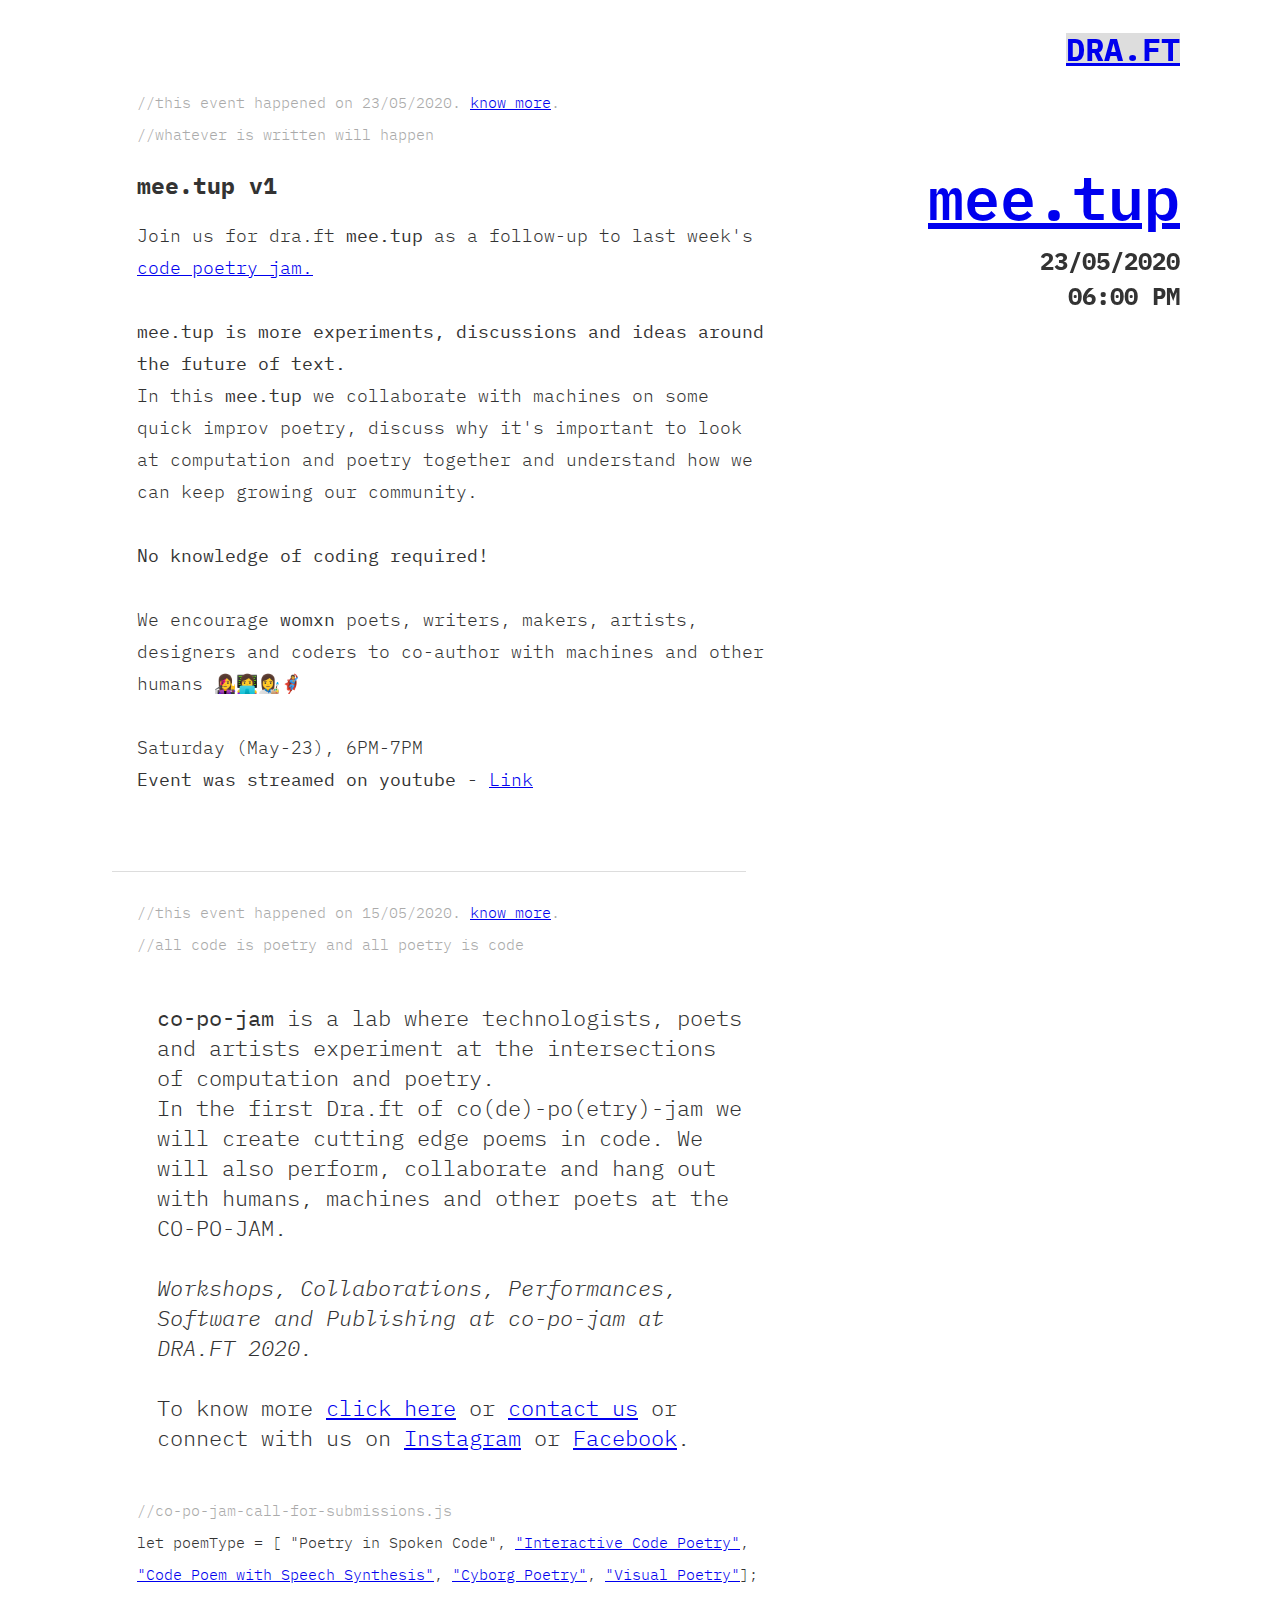
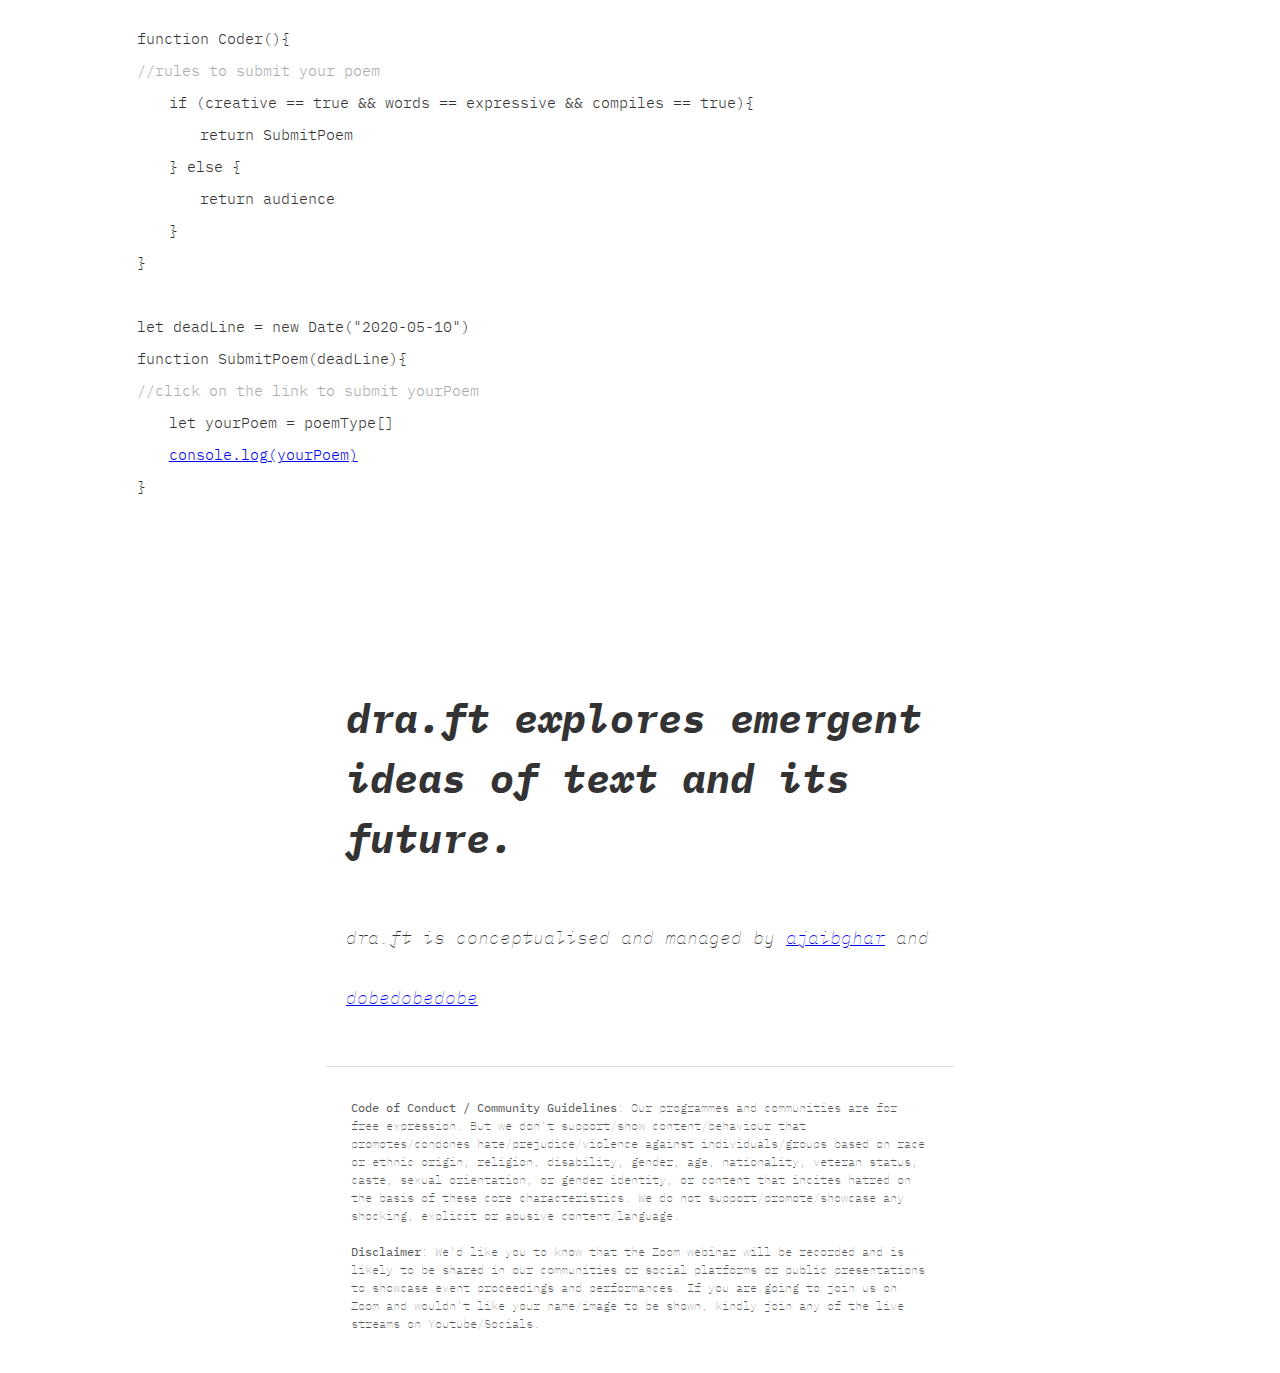
<file: index.html>
<!doctype html>

<html lang="en">
<head>
  <meta charset="utf-8">

  <title>DRA.FT</title>
  <meta name="description" content="DRA.FT FESTIVAL">
  <meta name="author" content="ajaibghar cultural services LLP">
  <link href="https://fonts.googleapis.com/css2?family=IBM+Plex+Mono:ital,wght@0,300;0,400;0,500;0,600;0,700;1,300;1,400;1,500;1,600;1,700&display=swap" rel="stylesheet">


  <link rel="stylesheet" href="style.css">

</head>

<body>
 
  <div class="header">
    <h1 class="draft"><a href="#whatDraft">DRA.FT</a></h1>
   <h1 class="cpjam"><a href="#meetup">mee.tup</a></h1>
    <h2 class="date">23/05/2020</h2>
<h2 class="time">06:00 PM</h2>

</div>
<article id="page1">
  <div class="codesnip">
    <div id="meetup">
    <span class="comment">//this event happened on 23/05/2020. <a href="/meetup1.html" target="_blank">know more</a>.</span><br>  
    <span class="comment">//whatever is written will happen</span>
    <h2 class="long">mee.tup v1</h2>
</p>
  

    <p>Join us for dra.ft <b>mee.tup</b> as a follow-up to last week's <a href="/copojam1.html" target="_blank">code poetry jam.</a><br>
      <br>
<b>mee.tup is more experiments, discussions and ideas around the future of text.</b><br>

In this <b>mee.tup</b> we collaborate with machines on some quick improv poetry, discuss why it's important to look at computation and poetry together and understand how we can keep growing our community. <br>
<br><b>No knowledge of coding required! </b><br>
<br>We encourage <b>womxn</b> poets, writers, makers, artists, designers and coders to co-author with machines and other humans 👩‍🎤👩‍💻👩‍🎨🦸‍♀️<br>
<br>Saturday (May-23), 6PM-7PM<br>
<b>Event was streamed on youtube - </b><a href="https://youtu.be/qeaeILsn5fk" target="_blank">Link</a><br>
</p>
<br>


</div>
  </div>
    <div class="end-line"></div>
    <!-- <div class="header"> -->
      <!-- <h1 class="draft"><a href="#whatDraft">DRA.FT</a></h1> -->
  <!-- <h1 class="cpjam"><a href="#whatcopo">CO-PO-JAM</a></h1>
  <h2 class="date">15/05/2020</h2>
  <h2 class="time">06:00 PM</h2>
  <h2 class="RSVP"><a href="/copojam1.html">Go to event page</a></h2> -->
<!-- </div> -->
<div></div>
  <div class="codesnip">
      <span class="comment">//this event happened on 15/05/2020. <a href="/copojam1.html" target="_blank">know more</a>.</span><br>
      <span class="comment">//all code is poetry and all poetry is code</span>
<!--     <span class="comment">//all forms of code poetry are welcome</span><br> -->
<div id="whatcopo">
  <p><b>co-po-jam</b> is a lab where technologists, poets and artists experiment at the intersections of computation and poetry.<br>
    In the first <span class="hvr">Dra.ft</span> of co(de)-po(etry)-jam we will create cutting edge poems in code. We will also perform, collaborate and hang out with humans, machines and other poets at the CO-PO-JAM. <br>
    <br>
    <i>Workshops, Collaborations, Performances, Software and Publishing at co-po-jam at <span class="hvr">DRA.FT</span> 2020.</i><br>
    <br>
    To know more <a href="https://github.com/ajaibghar-co/co-po-jam.github.io/wiki/All-About-COPOJAM" target="_blank">click here</a> or <a href="https://www.ajaibghar.com/contact-us">contact us</a> or connect with us on <a href="https://www.instagram.com/ajaibghar.co/">Instagram</a> or <a href="https://www.facebook.com/houseofoddities">Facebook</a>.
  </p>
</div>
<span class="comment">//co-po-jam-call-for-submissions.js</span><br>
    let poemType = [ "Poetry in Spoken Code", <a href="https://lovebits.bilebile.net/" target="_blank">"Interactive Code Poetry"</a>, <a href="https://www.youtube.com/watch?v=_ZpXLkFz5mQ" target="_blank">"Code Poem with Speech Synthesis"</a>, <a href="https://editor.p5js.org/ambikajo/full/4_0lxhiSA" target="_blank">"Cyborg Poetry"</a>, <a href="https://www.google.com/url?q=http://code-poetry.com/home&sa=D&ust=1588580688569000&usg=AFQjCNFIj7B2slNb8sPlh2Odpad6tmvjtg" target="_blank">"Visual Poetry"</a>];<br>
    <br>
    function Coder(){<br>
      <span class="comment">//rules to submit your poem</span>
      <div class="line2">if (creative == true && words == expressive && compiles == true){<br></div>
        <div class="line3">return SubmitPoem<br></div>
      <div class="line2">} else {<br></div>
        <div class="line3">return audience<br></div>
      <div class="line2">}<br></div>
    }<br>
<br>
    let deadLine = new Date("2020-05-10")<br>
    function SubmitPoem(deadLine){<br>
      <span class="comment">//click on the link to submit yourPoem</span>
      <div class="line2">let yourPoem = poemType[]</div>
      <div class="line2"><a href="https://docs.google.com/forms/d/e/1FAIpQLSfF4GHvm4Ub2o0Jz4tIt0DP3a96nqmaqmcvgxVmpkPhUI_2TA/viewform" target="_blank">console.log(yourPoem)</a><br></div>
    }<br>
</code>
</div>
</article>

<div id="whatDraft">
  <p>dra.ft explores emergent ideas of text and its future.</p>
  <p class="aboutDraft">Dra.ft is conceptualised and managed by <a href="https://www.ajaibghar.com">ajaibghar</a> and <a href="https://www.dobedobedo.be/">dobedobedobe</a></p>
</div>

<div class="coc-line">
  <p class="coc"><b>Code of Conduct / Community Guidelines</b>: Our programmes and communities are for free expression. But we don't support/show content/behaviour that promotes/condones hate/prejudice/violence against individuals/groups based on race or ethnic origin, religion, disability, gender, age, nationality, veteran status, caste, sexual orientation, or gender identity, or content that incites hatred on the basis of these core characteristics. We do not support/promote/showcase any shocking, explicit or abusive content/language.<br>
  <br><b>Disclaimer</b>: We'd like you to know that the Zoom webinar will be recorded and is likely to be shared in our communities or social platforms or public presentations to showcase event proceedings and performances. If you are going to join us on Zoom and wouldn't like your name/image to be shown, kindly join any of the live streams on Youtube/Socials.</p>
</div>
</body>
</html>
</file>
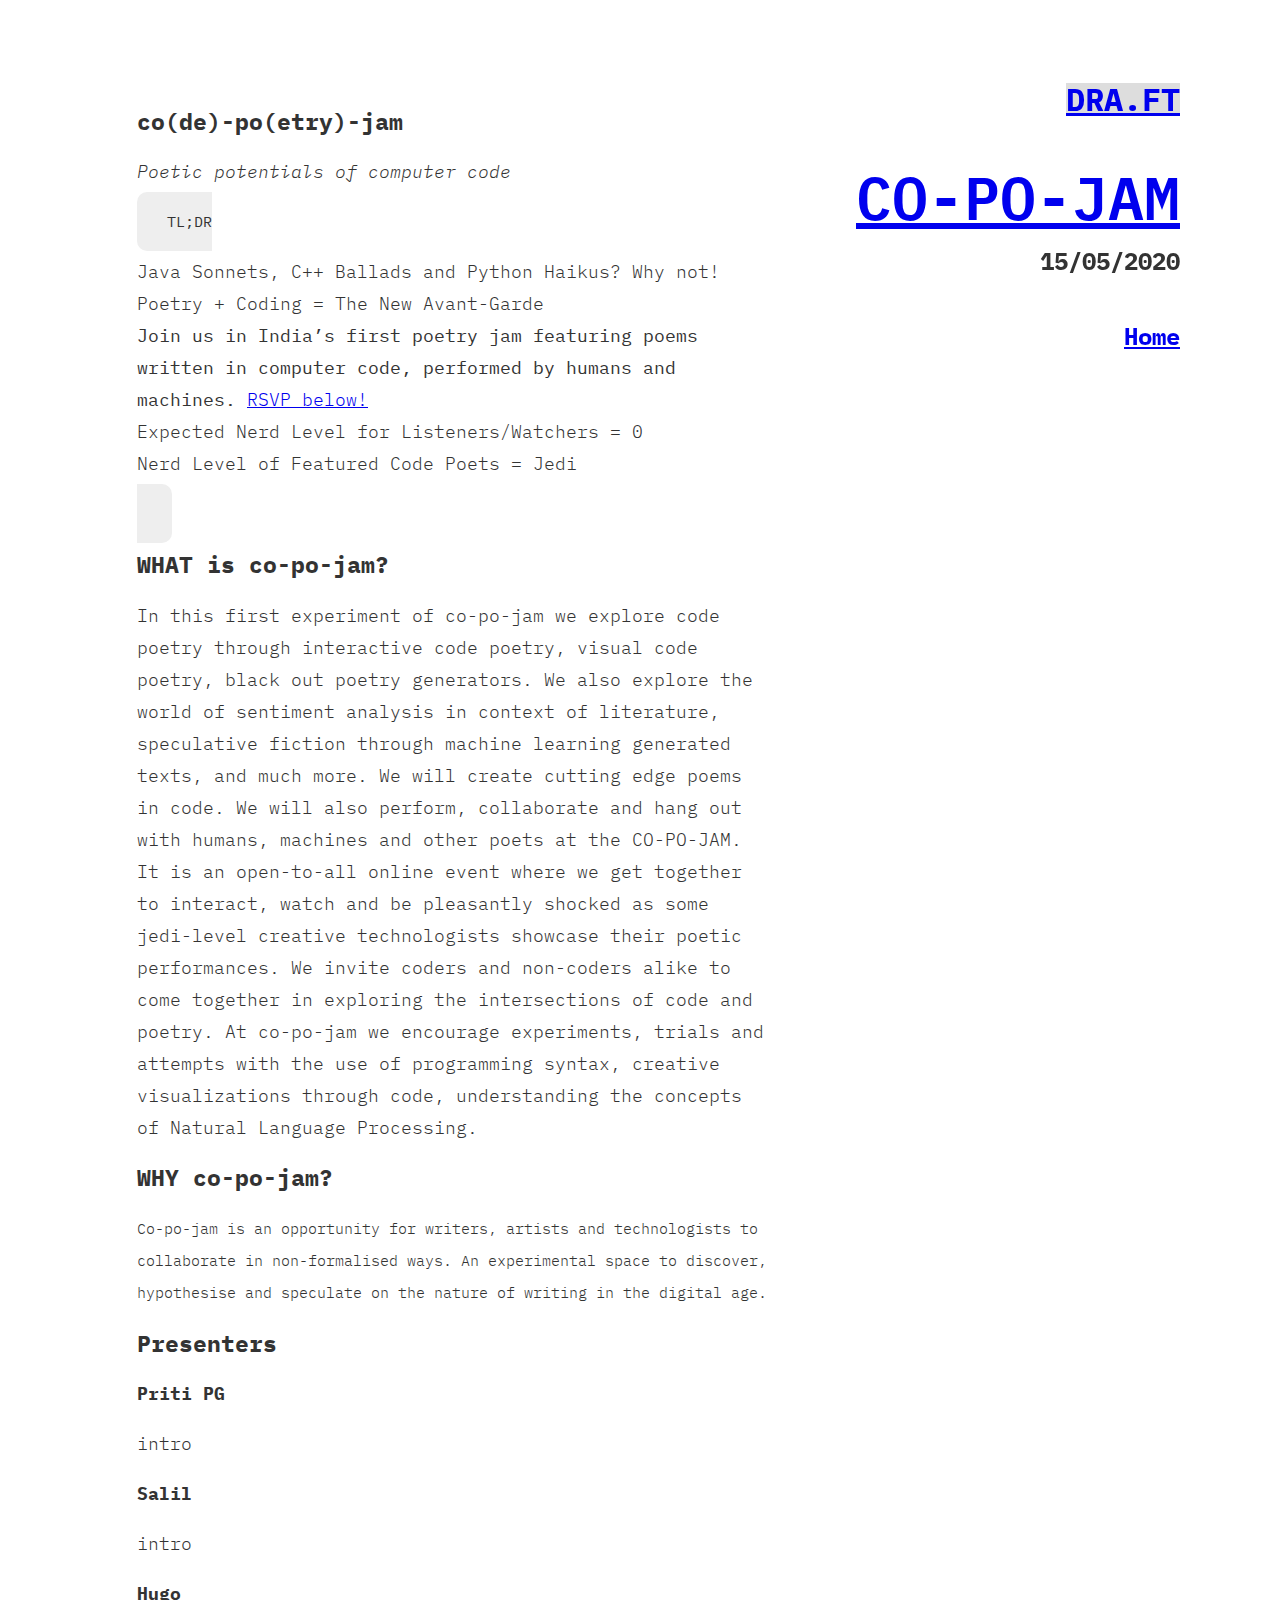
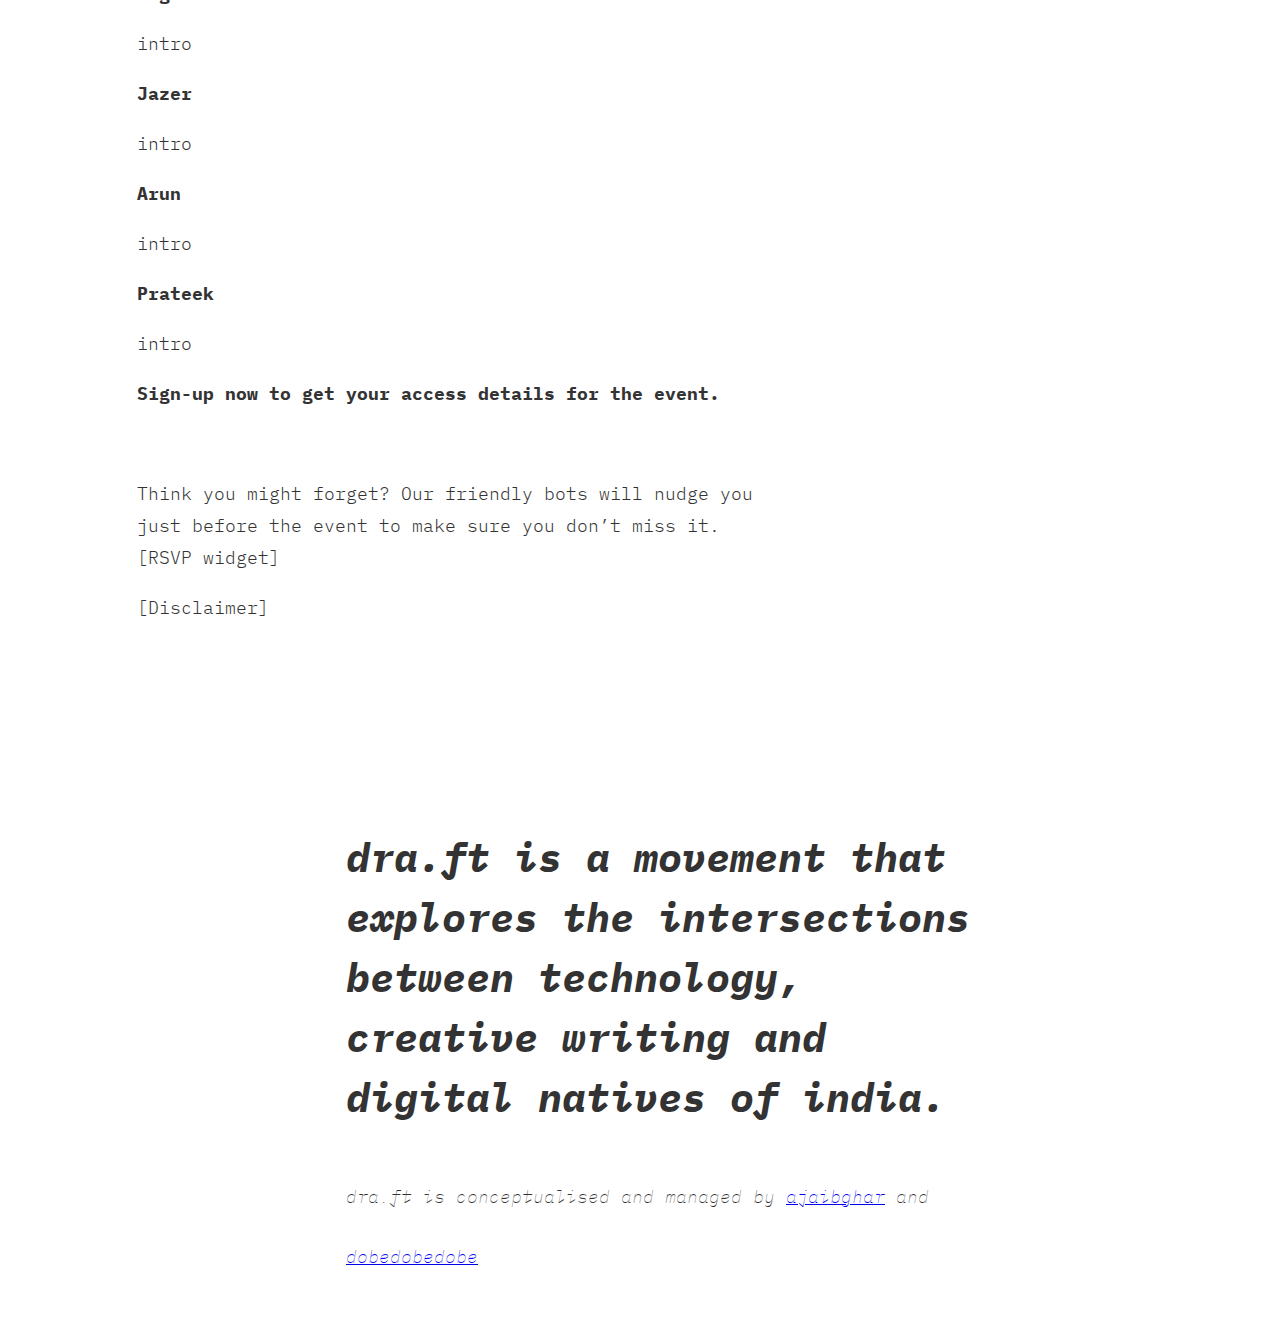
<file: co-po-e1.html>
<html lang="en">
<head>
  <meta charset="utf-8">

  <title>DRA.FT</title>
  <meta name="description" content="DRA.FT FESTIVAL">
  <meta name="author" content="ajaibghar cultural services LLP">
  <link href="https://fonts.googleapis.com/css2?family=IBM+Plex+Mono:ital,wght@0,300;0,400;0,500;0,600;0,700;1,300;1,400;1,500;1,600;1,700&display=swap" rel="stylesheet">


  <link rel="stylesheet" href="style.css">

</head>

<body>
  <!-- <script src="scripts.js"></script> -->
  <!-- <script src="syntax.js"></script> -->
<article id="page1">
<div class="header">
  <h1 class="draft"><a href="#whatDraft">DRA.FT</a></h1>
  <h1 class="cpjam"><a href="#whatcopo">CO-PO-JAM</a></h1>
  <h2 class="date">15/05/2020</h2>
    <h2 class="RSVP"><a href="/index.html">Home</a></h2>
</div>
<div class="codesnip">
<div class="eventdes">
  <h2><b>co</b>(de)-<b>po</b>(etry)-<b>jam</b></h2>
<p><i>Poetic potentials of computer code</i></p>

<span class="tldr"><b>TL;DR</b> <br>
<p>
Java Sonnets, C++ Ballads and Python Haikus? Why not!<br>
Poetry + Coding = The New Avant-Garde<br>
<b>Join us in India’s first poetry jam featuring poems written in computer code, performed by humans and machines. </b><a href="#signup">RSVP below!</a><br>

Expected Nerd Level for Listeners/Watchers = 0<br>
Nerd Level of Featured Code Poets = Jedi<br>
</p>
</span>
<span class="longversion">
<h2 class="long">WHAT is co-po-jam?</h2>
<p>In this first experiment of co-po-jam we explore code poetry through interactive code poetry, visual code poetry, black out poetry generators. We also explore the world of sentiment analysis in context of literature, speculative fiction through machine learning generated texts, and much more.

We will create cutting edge poems in code. We will also perform, collaborate and hang out with humans, machines and other poets at the CO-PO-JAM.

It is an open-to-all online event where we get together to interact, watch and be pleasantly shocked as some jedi-level creative technologists showcase their poetic performances.

We invite coders and non-coders alike to come together in exploring the intersections of code and poetry. At co-po-jam we encourage experiments, trials and attempts with the use of programming syntax, creative visualizations through code, understanding the concepts of Natural Language Processing.</p>

<h2 class="long">WHY co-po-jam?</h2>
Co-po-jam is an opportunity for writers, artists and technologists to collaborate in non-formalised ways. An experimental space to discover, hypothesise and speculate on the nature of writing in the digital age.
</span>

<h2 class="long">Presenters</h2>
<h3>Priti PG</h3>
<p>intro</p>
<h3>Salil</h3>
<p>intro</p>
<h3>Hugo</h3>
<p>intro</p>
<h3>Jazer</h3>
<p>intro</p>
<h3>Arun</h3>
<p>intro</p>
<h3>Prateek</h3>
<p>intro</p>
<div id="signup">

<h3>Sign-up now to get your access details for the event.</h3><br>
<p>Think you might forget? Our friendly bots will nudge you just before the event to make sure you don’t miss it.<br>
[RSVP widget]
</p>

<p>[Disclaimer] </p>

</div>

</div>
<!-- <div id="whatcopo">
<p><b>co-po-jam</b> is a lab where technologists, poets and artists experiment at the intersections of computation and poetry.<br>
  In the first <span class="hvr">Dra.ft</span> of co(de)-po(etry)-jam we will create cutting edge poems in code. We will also perform, collaborate and hang out with humans, machines and other poets at the CO-PO-JAM. <br>
  <br>
  <i>Workshops, Collaborations, Performances, Software and Publishing at co-po-jam at <span class="hvr">DRA.FT</span> 2020.</i><br>
</p>
</div> -->
</div>
</article>

<div id="whatDraft">
  <p>DRA.FT IS A MOVEMENT THAT EXPLORES THE INTERSECTIONS BETWEEN TECHNOLOGY, CREATIVE WRITING AND DIGITAL NATIVES OF INDIA.</p>
  <p class="aboutDraft">Dra.ft is conceptualised and managed by <a href="https://www.ajaibghar.com">ajaibghar</a> and <a href="https://www.dobedobedo.be/">dobedobedobe</a></p>
</div>
</body>
</html>
</file>
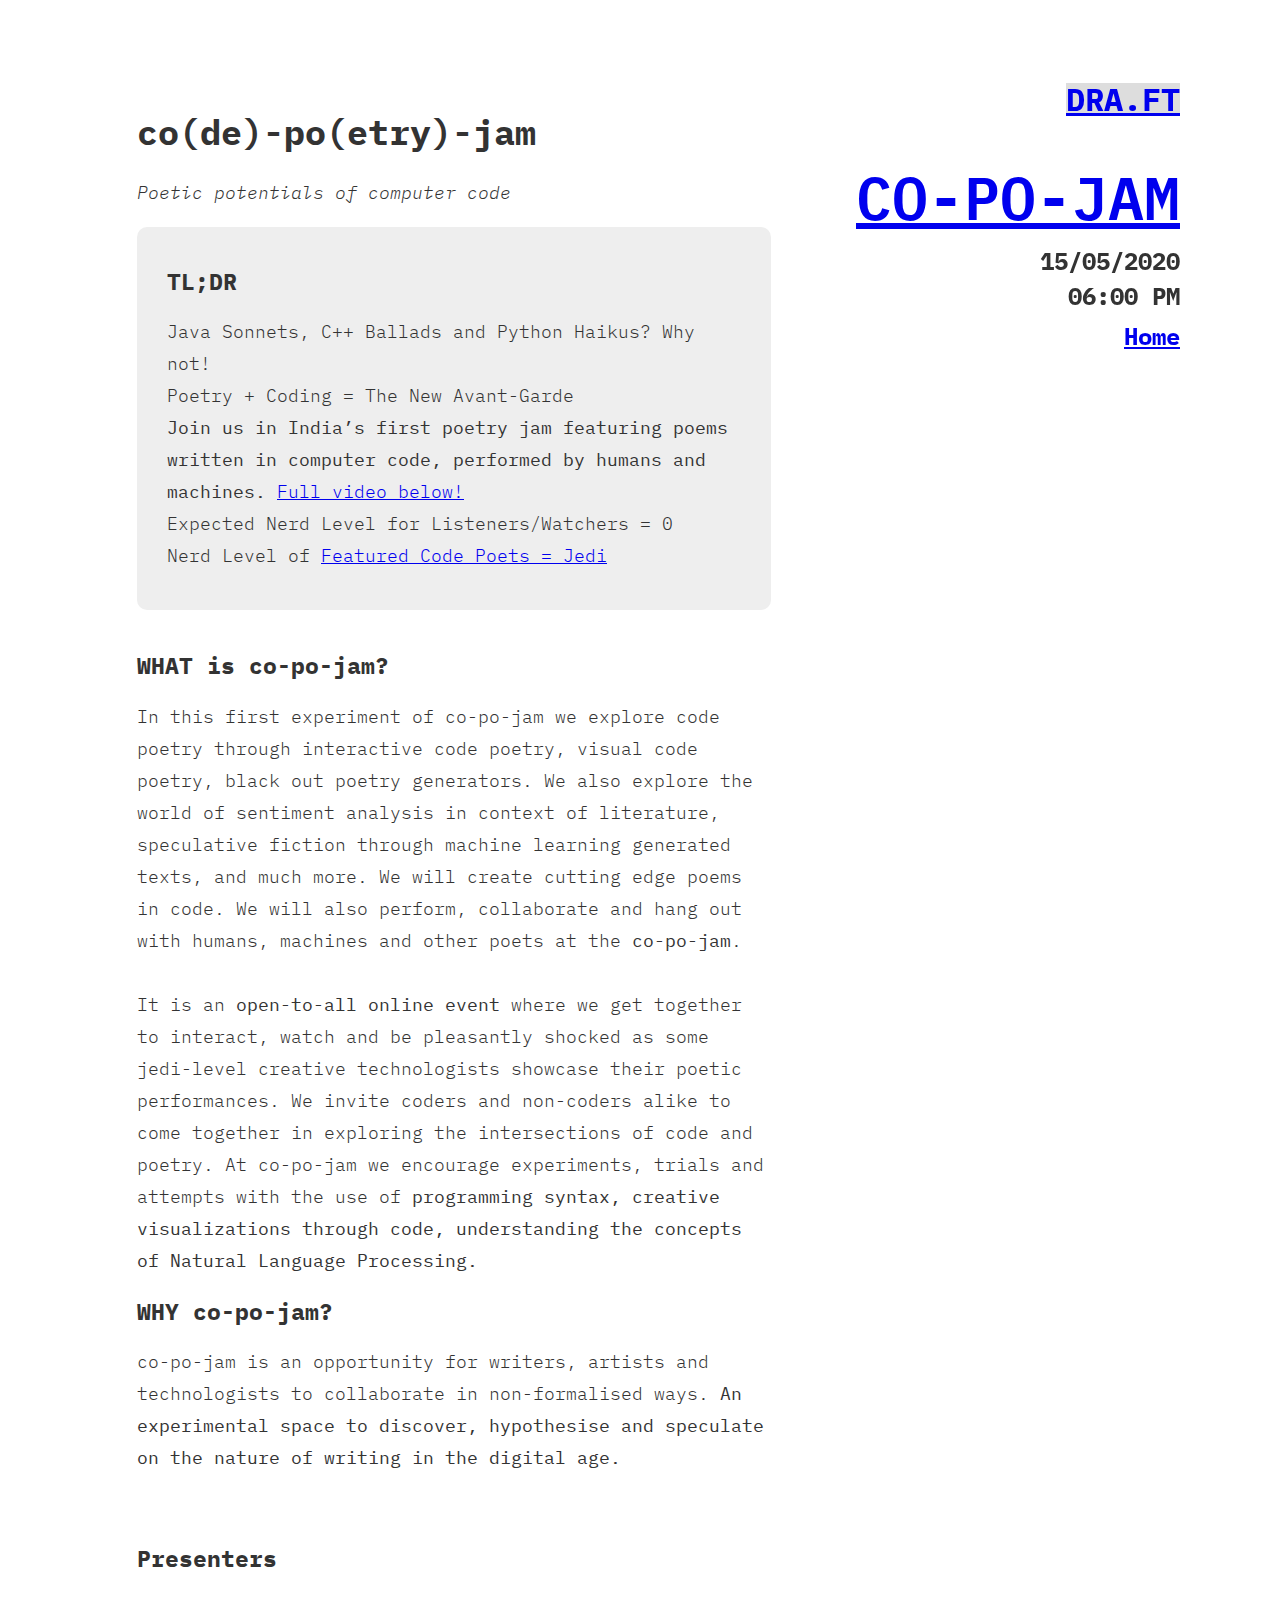
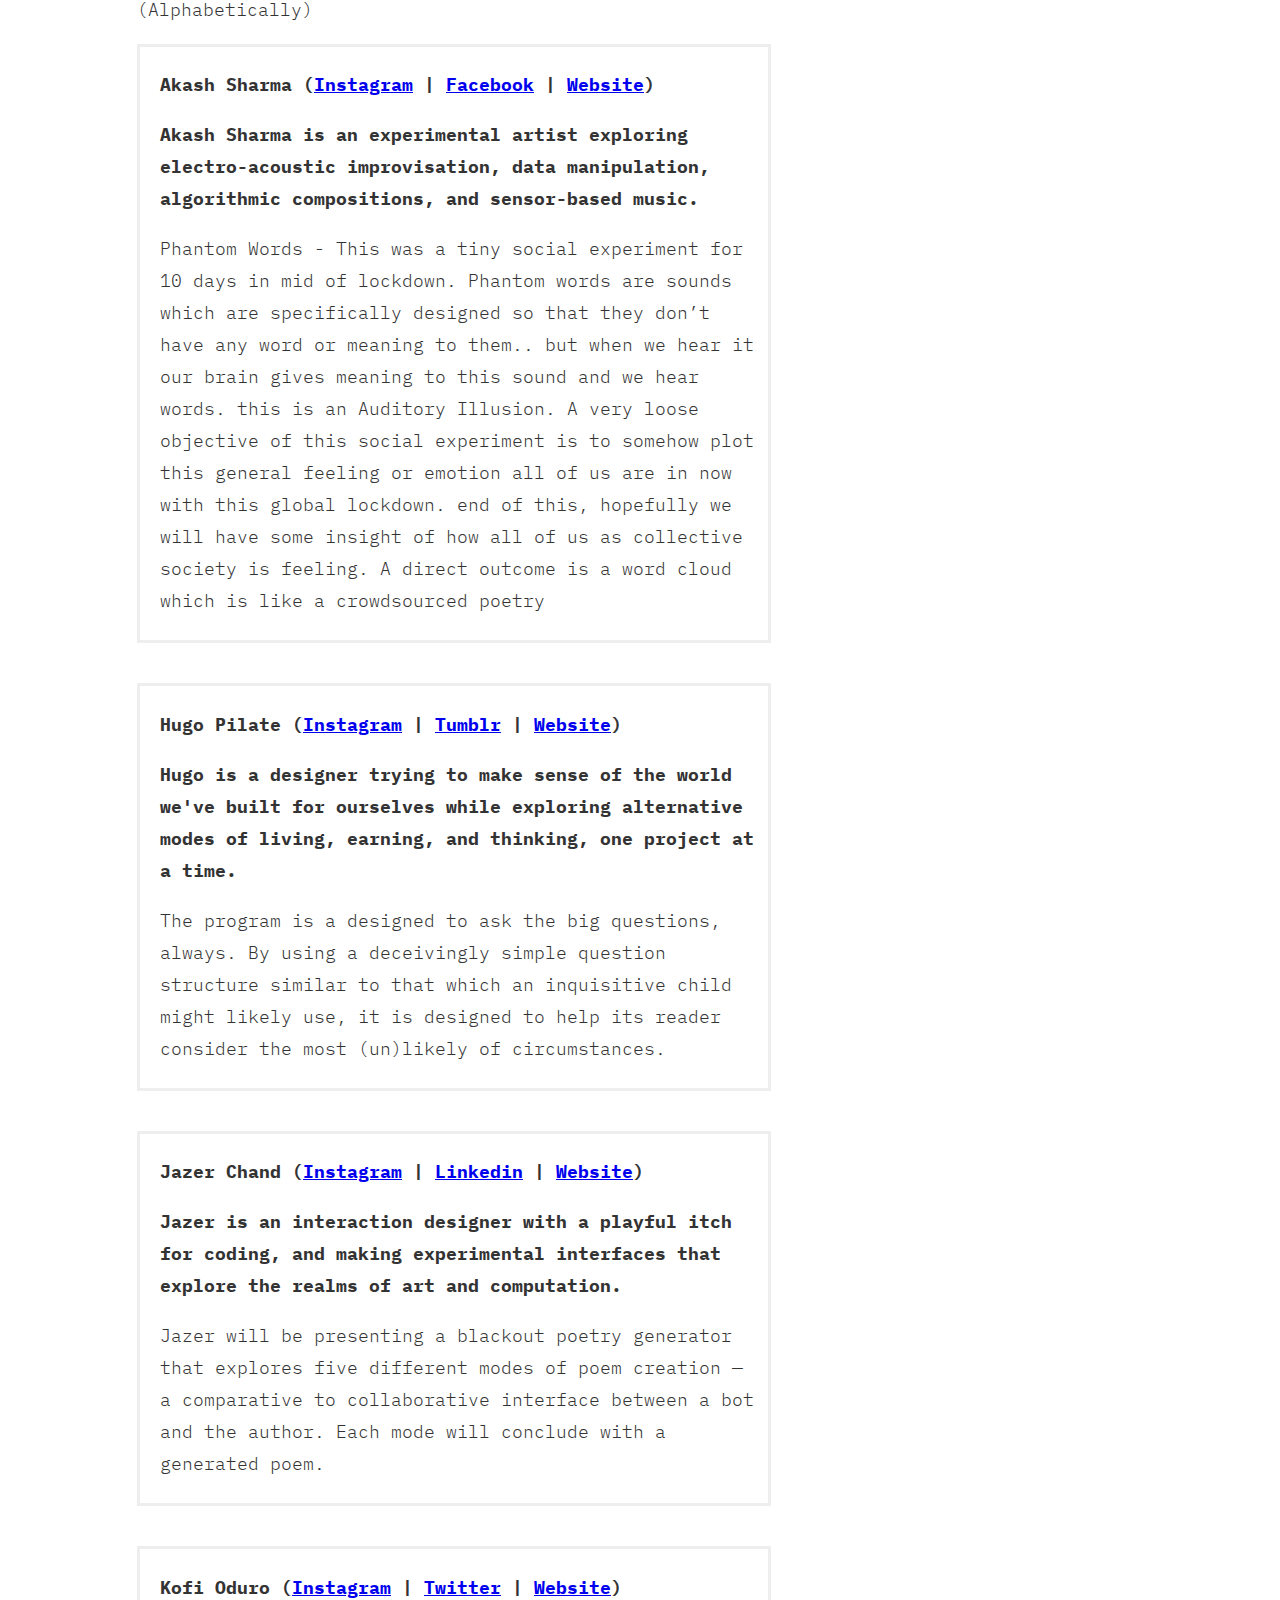
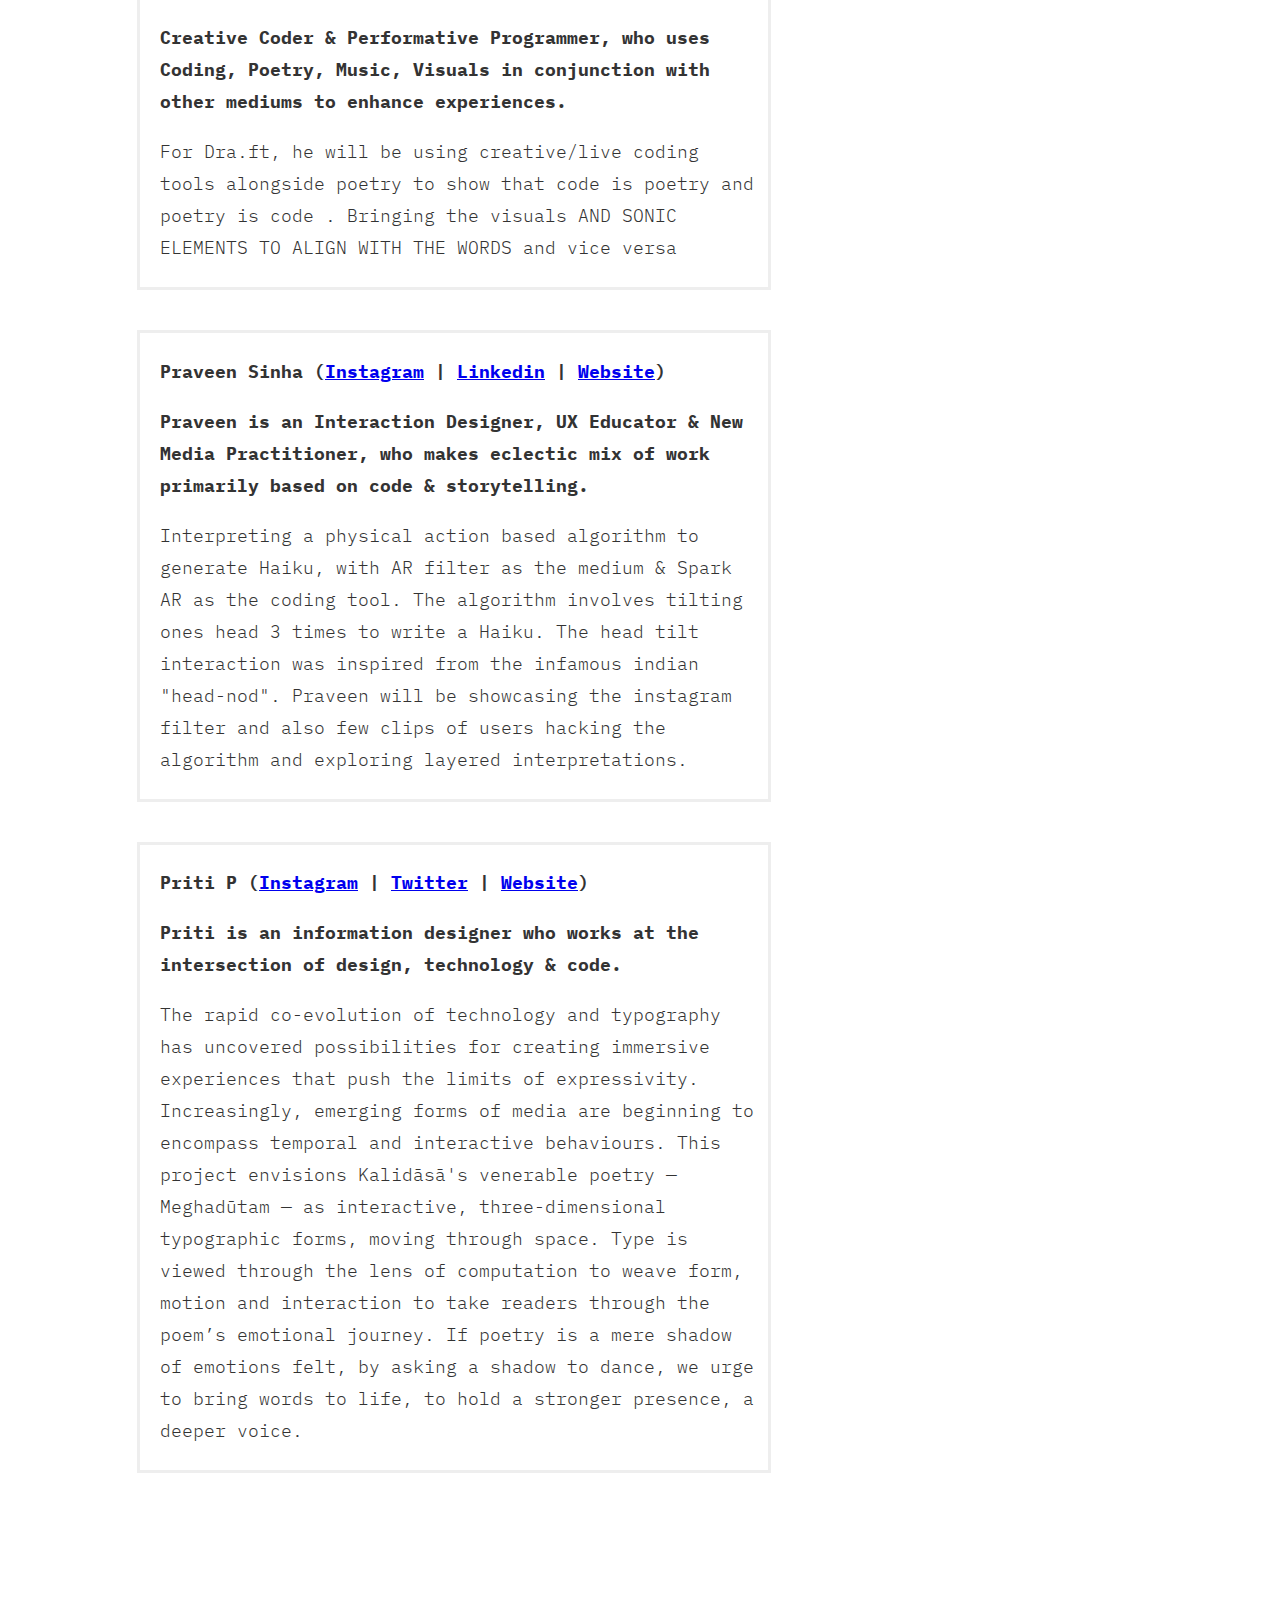
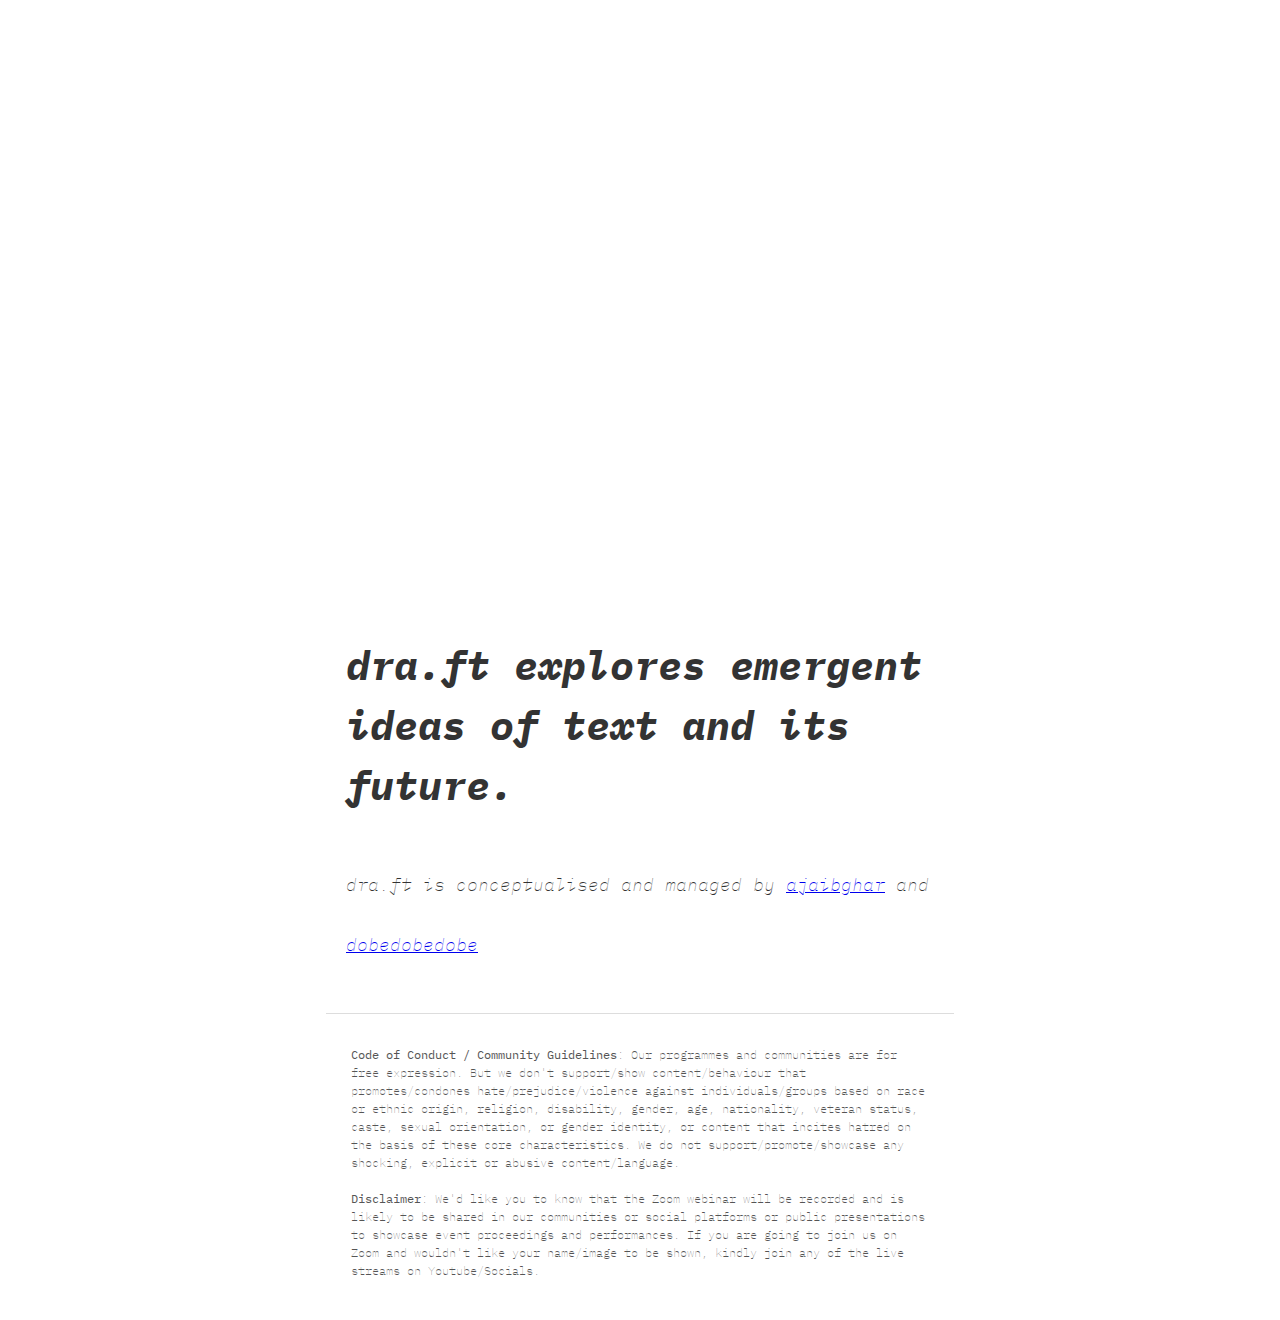
<file: copojam1.html>
<html lang="en">
<head>
  <meta charset="utf-8">

  <title>DRA.FT</title>
  <meta name="description" content="DRA.FT FESTIVAL">
  <meta name="author" content="ajaibghar cultural services LLP">
  <link href="https://fonts.googleapis.com/css2?family=IBM+Plex+Mono:ital,wght@0,300;0,400;0,500;0,600;0,700;1,300;1,400;1,500;1,600;1,700&display=swap" rel="stylesheet">


  <link rel="stylesheet" href="style.css">

</head>

<body>
  <!-- <script src="scripts.js"></script> -->
  <!-- <script src="syntax.js"></script> -->
<article id="page1">
<div class="header">
  <h1 class="draft"><a href="#whatDraft">DRA.FT</a></h1>
  <h1 class="cpjam"><a href="#whatcopo">CO-PO-JAM</a></h1>
  <h2 class="date">15/05/2020</h2>
    <h2 class="time">06:00 PM</h2>
    <h2 class="RSVP"><a href="/index.html">Home</a></h2>
</div>
<div class="codesnip">

<h2 class="eventName"><b>co</b>(de)-<b>po</b>(etry)-<b>jam</b></h2>
<p><i>Poetic potentials of computer code</i></p>

<div class="tldr"><h2>TL;DR</h2>
<p>
Java Sonnets, C++ Ballads and Python Haikus? Why not!<br>
Poetry + Coding = The New Avant-Garde<br>
<b>Join us in India’s first poetry jam featuring poems written in computer code, performed by humans and machines. </b><a href="#signup">Full video below!</a><br>

Expected Nerd Level for Listeners/Watchers = 0<br>
Nerd Level of <a href="#presenters">Featured Code Poets = Jedi</a><br>
</p>
</div>
<span class="longversion">
<h2 class="long">WHAT is co-po-jam?</h2>
<p>In this first experiment of co-po-jam we explore code poetry through interactive code poetry, visual code poetry, black out poetry generators. We also explore the world of sentiment analysis in context of literature, speculative fiction through machine learning generated texts, and much more.

We will create cutting edge poems in code. We will also perform, collaborate and hang out with humans, machines and other poets at the <b>co-po-jam</b>.<br>
<br>

It is an <b>open-to-all online event</b> where we get together to interact, watch and be pleasantly shocked as some jedi-level creative technologists showcase their poetic performances.

We invite coders and non-coders alike to come together in exploring the intersections of code and poetry. At co-po-jam we encourage experiments, trials and attempts with the use of <b>programming syntax, creative visualizations through code, understanding the concepts of Natural Language Processing.</b></p>

<h2 class="long">WHY co-po-jam?</h2>
<p>co-po-jam is an opportunity for writers, artists and technologists to collaborate in non-formalised ways. <b>An experimental space to discover, hypothesise and speculate on the nature of writing in the digital age.</b></p>
</span>
<br>

<!-- <div clas="divider"></div> -->
<div id="presenters">
 <h2 class="long">Presenters</h2>
 <p>(Alphabetically)</p>
<div class="present">
<h3>Akash Sharma (<a href="http://instagram.com/sound.codes" target="_blank">Instagram</a> | <a href="https://www.facebook.com/SoundCodes/" target="_blank">Facebook</a> | <a href="https://sound.codes/" target="_blank">Website</a>)</h3>
<p class="bio">Akash Sharma is an experimental artist exploring electro-acoustic improvisation, data manipulation, algorithmic compositions, and sensor-based music.
</p>
<p>Phantom Words - This was a tiny social experiment for 10 days in mid of lockdown. Phantom words are sounds which are specifically designed so that they don’t have any word or meaning to them.. but when we hear it our brain gives meaning to this sound and we hear words. this is an Auditory Illusion. A very loose objective of this social experiment is to somehow plot this general feeling or emotion all of us are in now with this global lockdown. end of this, hopefully we will have some insight of how all of us as collective society is feeling. A direct outcome is a word cloud which is like a crowdsourced poetry</p>
</div>
<div class="present">
<h3>Hugo Pilate (<a href="https://www.instagram.com/enchaussettes" target="_blank">Instagram</a> | <a href="http://enchaussettes.tumblr.com/" target="_blank">Tumblr</a> | <a href="http://hugopilate.com/" target="_blank">Website</a>)</h3>
<p class="bio">Hugo is a designer trying to make sense of the world we've built for ourselves while exploring alternative modes of living, earning, and thinking, one project at a time.
</p>
<p>The program is a designed to ask the big questions, always. By using a deceivingly simple question structure similar to that which an inquisitive child might likely use, it is designed to help its reader consider the most (un)likely of circumstances.
</p>
</div>
<div class="present">
<h3>Jazer Chand (<a href="https://www.instagram.com/jazer.chand/" target="_blank">Instagram</a> | <a href="https://www.linkedin.com/in/jazer-c-930496b5/" target="_blank">Linkedin</a> | <a href="https://www.jazerchand.com/"" target="_blank">Website</a>)</h3>
<p class="bio">Jazer is an interaction designer with a playful itch for coding, and making experimental interfaces that explore the realms of art and computation.
</p>
<p>Jazer will be presenting a blackout poetry generator that explores five different modes of poem creation — a comparative to collaborative interface between a bot and the author. Each mode will conclude with a generated poem.
</p>
</div>
<div class="present">
<h3>Kofi Oduro (<a href="instagram.com/illestpreacha" target="_blank">Instagram</a> | <a href="Twitter.com/illestpreacha" target="_blank">Twitter</a> | <a href="https://kofioduro.myportfolio.com/about-me/" target="_blank">Website</a>)</h3>
<p class="bio">Creative Coder & Performative Programmer, who uses Coding, Poetry, Music, Visuals in conjunction with other mediums to enhance experiences.
</p>
<p>For Dra.ft, he will be using creative/live coding tools alongside poetry to show that code is poetry and poetry is code . Bringing the visuals AND SONIC ELEMENTS TO ALIGN WITH THE WORDS and vice versa</p>
</div>
<div class="present">
<h3>Praveen Sinha (<a href="" target="_blank">Instagram</a> | <a href="" target="_blank">Linkedin</a> | <a href="" target="_blank">Website</a>)</h3>
<p class="bio">Praveen is an Interaction Designer, UX Educator & New Media Practitioner, who makes eclectic mix of work primarily based on code & storytelling.
</p>
<p>Interpreting a physical action based algorithm to generate Haiku, with AR filter as the medium & Spark AR as the coding tool. The algorithm involves tilting ones head 3 times to write a Haiku. The head tilt interaction was inspired from the infamous indian "head-nod". Praveen will be showcasing the instagram filter and also few clips of users hacking the algorithm and exploring layered interpretations.
</p>
</div>
<div class="present">
<h3>Priti P (<a href="https://instagram.com/priti.pg" target="_blank">Instagram</a> | <a href="https://twitter.com/priti_pg" target="_blank">Twitter</a> | <a href="https://pritipg.in/" target="_blank">Website</a>)</h3>
<p class="bio">Priti is an information designer who works at the intersection of design, technology & code.</p>
<p>The rapid co-evolution of technology and typography has uncovered possibilities for creating immersive experiences that push the limits of expressivity. Increasingly, emerging forms of media are beginning to encompass temporal and interactive behaviours. This project envisions Kalidāsā's venerable poetry — Meghadūtam — as interactive, three-dimensional typographic forms, moving through space. Type is
viewed through the lens of computation to weave form, motion and interaction to take readers through the poem’s emotional journey. If poetry is a mere shadow of emotions felt, by asking a shadow to dance, we urge to bring words to life, to hold a stronger presence, a deeper voice.</p>
</div>
</div>
<br>
<div id="signup">
<iframe width="750" height="505"  src="https://www.youtube.com/embed/pz7umdR58yE?start=245" frameborder="0" allow="accelerometer; autoplay; encrypted-media; gyroscope; picture-in-picture" allowfullscreen></iframe>
</div>

<!-- </div> -->

</article>

<div id="whatDraft">
  <p>dra.ft explores emergent ideas of text and its future.</p>
  <p class="aboutDraft">Dra.ft is conceptualised and managed by <a href="https://www.ajaibghar.com">ajaibghar</a> and <a href="https://www.dobedobedo.be/">dobedobedobe</a></p>
</div>
<div class="coc-line">
  <p class="coc"><b>Code of Conduct / Community Guidelines</b>: Our programmes and communities are for free expression. But we don't support/show content/behaviour that promotes/condones hate/prejudice/violence against individuals/groups based on race or ethnic origin, religion, disability, gender, age, nationality, veteran status, caste, sexual orientation, or gender identity, or content that incites hatred on the basis of these core characteristics. We do not support/promote/showcase any shocking, explicit or abusive content/language.<br>
  <br><b>Disclaimer</b>: We'd like you to know that the Zoom webinar will be recorded and is likely to be shared in our communities or social platforms or public presentations to showcase event proceedings and performances. If you are going to join us on Zoom and wouldn't like your name/image to be shown, kindly join any of the live streams on Youtube/Socials.</p>
</div>
</body>
</html>
</file>
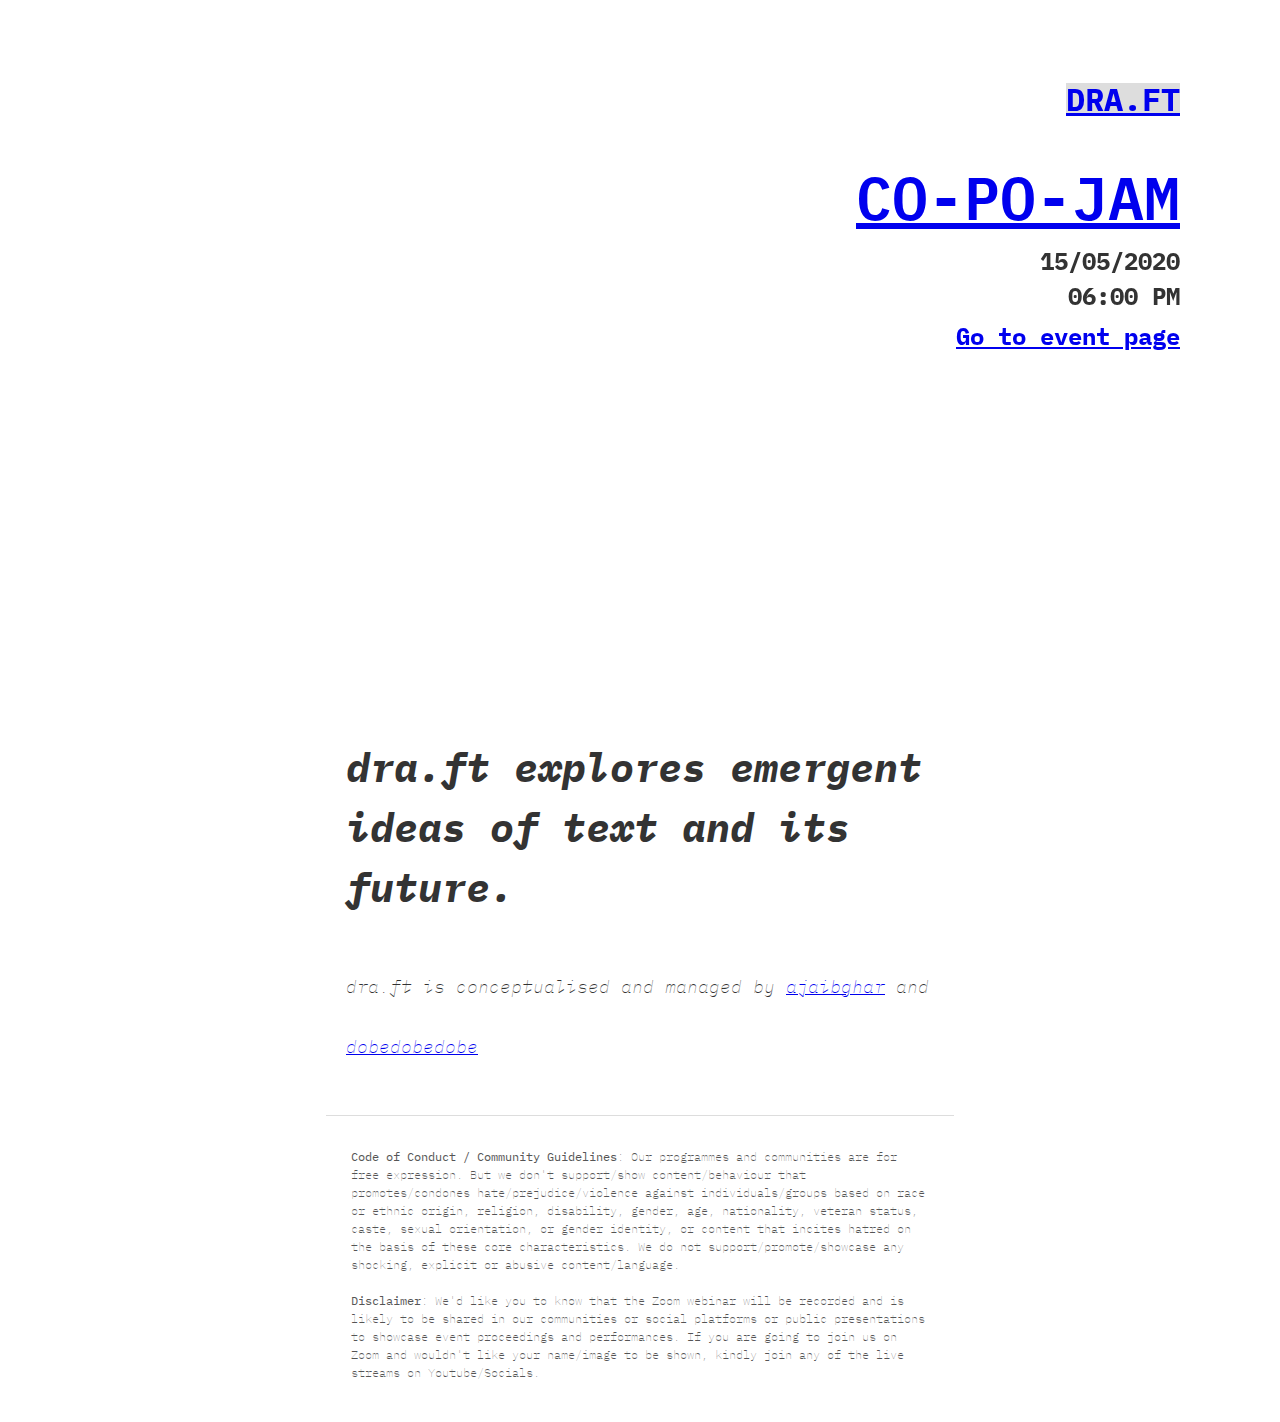
<file: live.html>
<!doctype html>

<html lang="en">
<head>
  <meta charset="utf-8">

  <title>DRA.FT</title>
  <meta name="description" content="DRA.FT FESTIVAL">
  <meta name="author" content="ajaibghar cultural services LLP">
  <link href="https://fonts.googleapis.com/css2?family=IBM+Plex+Mono:ital,wght@0,300;0,400;0,500;0,600;0,700;1,300;1,400;1,500;1,600;1,700&display=swap" rel="stylesheet">


  <link rel="stylesheet" href="style.css">

</head>

<body>
  <!-- <script src="scripts.js"></script> -->
  <!-- <script src="syntax.js"></script> -->
<article id="page1">
<div class="header">
  <h1 class="draft"><a href="#whatDraft">DRA.FT</a></h1>
  <h1 class="cpjam"><a href="#whatcopo">CO-PO-JAM</a></h1>
  <h2 class="date">15/05/2020</h2>
  <h2 class="time">06:00 PM</h2>
  <h2 class="RSVP"><a href="/copojam1.html">Go to event page</a></h2>
</div>
<iframe id="frameYT" width="750" height="505" src="https://www.youtube.com/embed/pz7umdR58yE" frameborder="0" allow="accelerometer; autoplay; encrypted-media; gyroscope; picture-in-picture" allowfullscreen></iframe>
</article>

<div id="whatDraft">
  <p>dra.ft explores emergent ideas of text and its future.</p>
  <p class="aboutDraft">Dra.ft is conceptualised and managed by <a href="https://www.ajaibghar.com">ajaibghar</a> and <a href="https://www.dobedobedo.be/">dobedobedobe</a></p>
</div>
<div class="coc-line">
  <p class="coc"><b>Code of Conduct / Community Guidelines</b>: Our programmes and communities are for free expression. But we don't support/show content/behaviour that promotes/condones hate/prejudice/violence against individuals/groups based on race or ethnic origin, religion, disability, gender, age, nationality, veteran status, caste, sexual orientation, or gender identity, or content that incites hatred on the basis of these core characteristics. We do not support/promote/showcase any shocking, explicit or abusive content/language.<br>
  <br><b>Disclaimer</b>: We'd like you to know that the Zoom webinar will be recorded and is likely to be shared in our communities or social platforms or public presentations to showcase event proceedings and performances. If you are going to join us on Zoom and wouldn't like your name/image to be shown, kindly join any of the live streams on Youtube/Socials.</p>
</div>
</body>
</html>
</file>
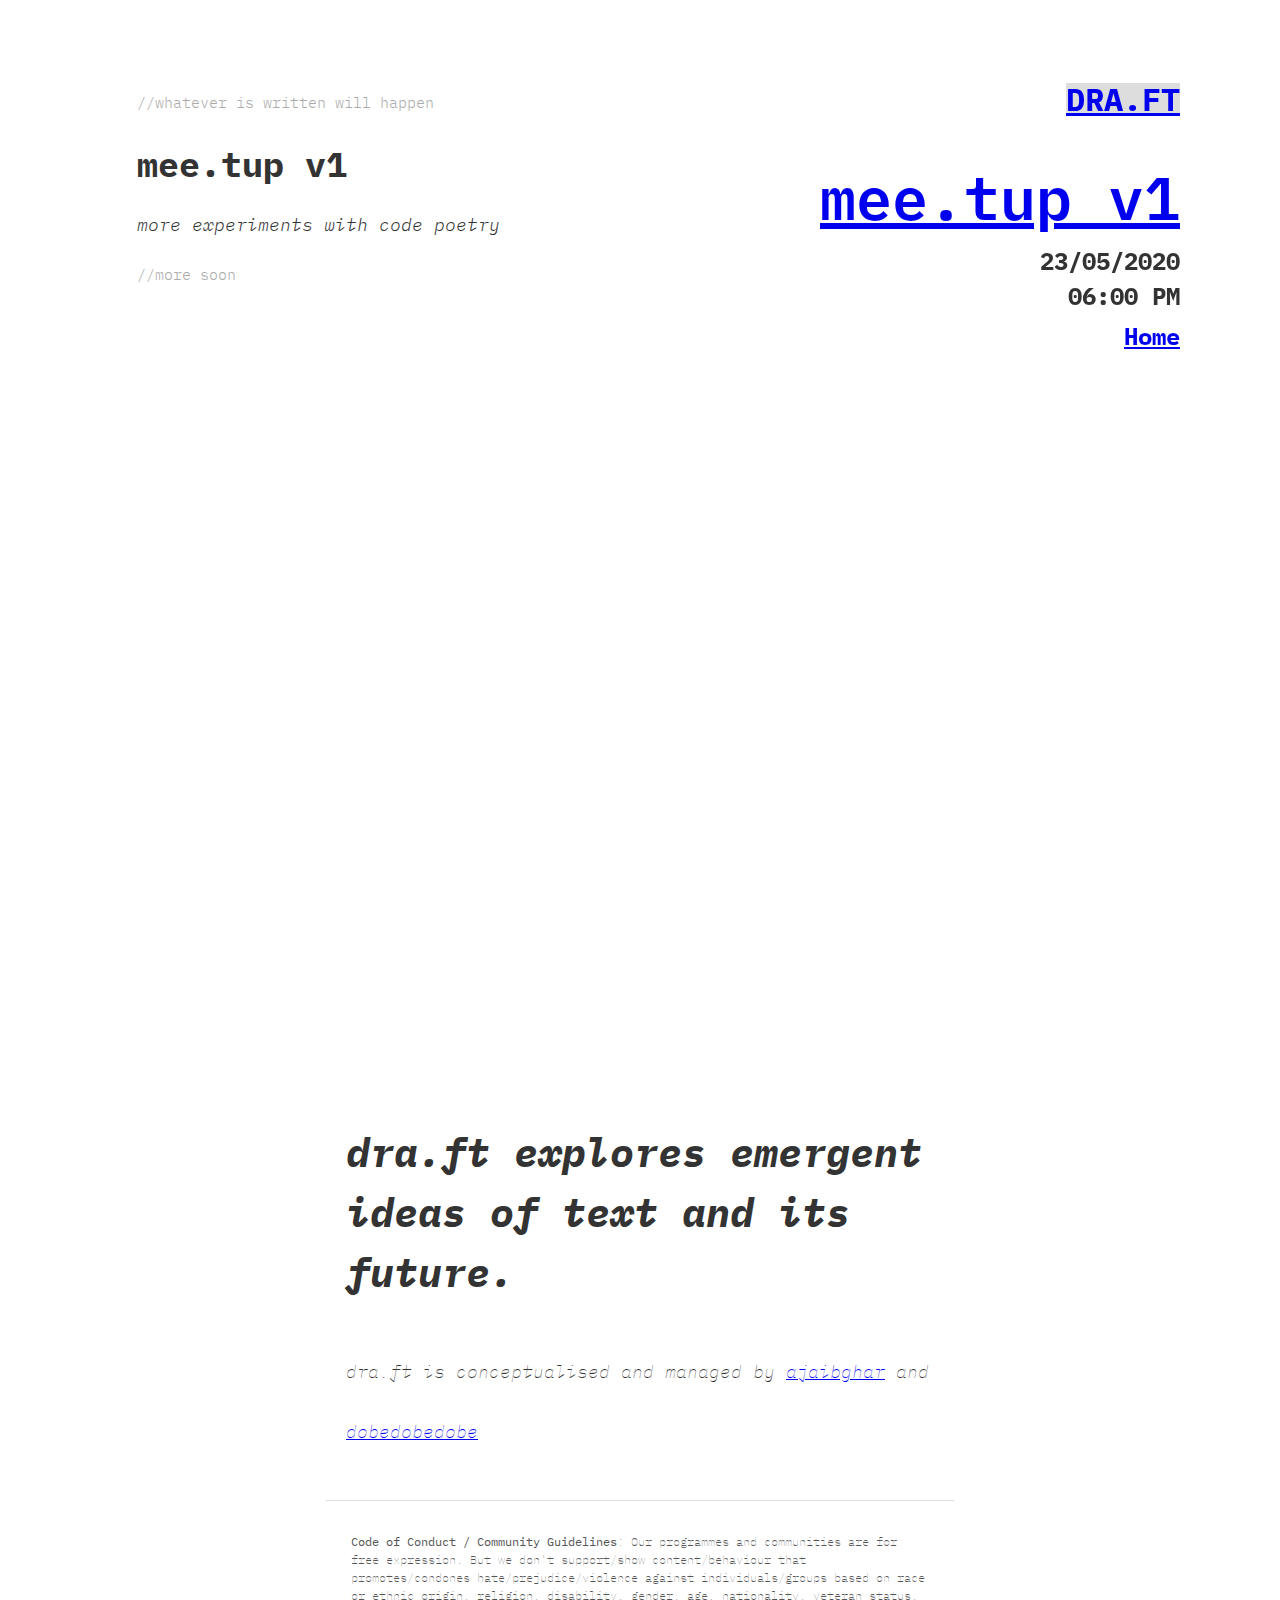
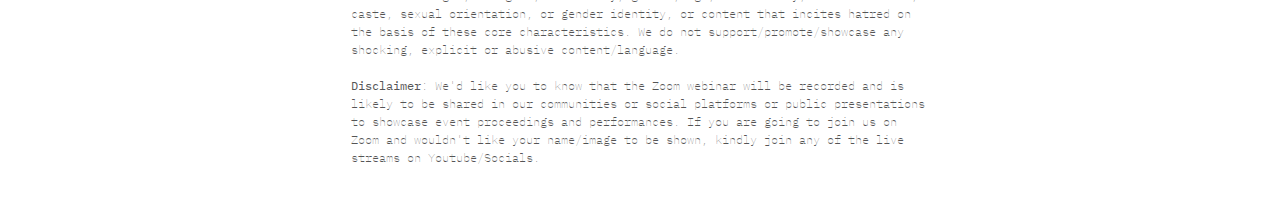
<file: meetup1.html>
<html lang="en">
<head>
  <meta charset="utf-8">

  <title>DRA.FT</title>
  <meta name="description" content="DRA.FT FESTIVAL">
  <meta name="author" content="ajaibghar cultural services LLP">
  <link href="https://fonts.googleapis.com/css2?family=IBM+Plex+Mono:ital,wght@0,300;0,400;0,500;0,600;0,700;1,300;1,400;1,500;1,600;1,700&display=swap" rel="stylesheet">


  <link rel="stylesheet" href="style.css">

</head>
  <body>
  <article id="page1">
<div class="header">
  <h1 class="draft"><a href="#whatDraft">DRA.FT</a></h1>
  <h1 class="cpjam"><a href="#whatcopo">mee.tup v1</a></h1>
  <h2 class="date">23/05/2020</h2>
    <h2 class="time">06:00 PM</h2>
    <h2 class="RSVP"><a href="/index.html">Home</a></h2>
</div>
    
    <div class="codesnip">
 <span class="comment">//whatever is written will happen</span>

<h2 class="eventName"><b>mee.tup v1</b></h2>
<p><i>more experiments with code poetry</i></p>
       <span class="comment">//more soon</span>
    </div>
    
<iframe src="https://docs.google.com/presentation/d/e/2PACX-1vTjFKpdbu501KwTbB6Lgd_0O66rNd827IDMnUgw_GBlz0swFzn4rpKgxZDV582VZgcRbIlcOdNbB6t8/embed?start=false&loop=false&delayms=30000" frameborder="0" width="480" height="299" allowfullscreen="true" mozallowfullscreen="true" webkitallowfullscreen="true"></iframe>    
<br>
 <br>
    <iframe width="560" height="315" src="https://www.youtube.com/embed/qeaeILsn5fk" frameborder="0" allow="accelerometer; autoplay; encrypted-media; gyroscope; picture-in-picture" allowfullscreen></iframe>    
</article>   
    <div id="whatDraft">
  <p>dra.ft explores emergent ideas of text and its future.</p>
  <p class="aboutDraft">Dra.ft is conceptualised and managed by <a href="https://www.ajaibghar.com">ajaibghar</a> and <a href="https://www.dobedobedo.be/">dobedobedobe</a></p>
</div>
<div class="coc-line">
  <p class="coc"><b>Code of Conduct / Community Guidelines</b>: Our programmes and communities are for free expression. But we don't support/show content/behaviour that promotes/condones hate/prejudice/violence against individuals/groups based on race or ethnic origin, religion, disability, gender, age, nationality, veteran status, caste, sexual orientation, or gender identity, or content that incites hatred on the basis of these core characteristics. We do not support/promote/showcase any shocking, explicit or abusive content/language.<br>
  <br><b>Disclaimer</b>: We'd like you to know that the Zoom webinar will be recorded and is likely to be shared in our communities or social platforms or public presentations to showcase event proceedings and performances. If you are going to join us on Zoom and wouldn't like your name/image to be shown, kindly join any of the live streams on Youtube/Socials.</p>
</div>
  </body>  
</html>
</file>
<file: style.css>
body {font-family: 'IBM Plex Mono', monospace; margin: 0 auto; line-height: 2em; padding: 12px; box-sizing: border-box; color: #333; overflow: auto;
background: #ffffff;
}

body, html {height: 100%;}

/* #page1{} */
article{
  padding: 50px 100px 100px 100px;
}

p {
  font-size: 18px;
  /* line-height: 20px; */

}
@media only screen and (min-width: 600px) {
  h1.draft{
    background-color: #dddddd;

  }

  a{
    color:#0000EE;
    text-decoration:underline;
  }

  h1.cpjam{
    top: 140px;
    font-weight: 600;
    font-size: 60px;
    /* top:auto; */
  }

  h1{
    float:right;
    position: fixed;
    top:auto;
    right: 100px;
    color: black;
  }

  .date{
    float:right;
    position: fixed;
    right: 100px;
    top: 225px
  }
  .time{
    float:right;
    position: fixed;
    right: 100px;
    top: 260px
  }
  .RSVP{
    float:right;
    position: fixed;
    right: 100px;
    top: 300px
  }

.eventName{
  font-weight: 700;
  font-size: 35px;
}
  .codesnip{
    /* background-color: #eeeeee; */
    padding: 25px;
    width:60%;
    font-family: 'IBM Plex Mono', monospace;
    font-weight: 300;
    font-size: 15px;

    /* padding: 15px */
  }

}
/* when smaller than 600px */
@media only screen and (max-width: 600px) {
  .header{
    text-align: center;
  }

  h1.cpjam{
    font-size: 60px;
  }
  .codesnip{
    position: inherit;
    /* margin-top: 100px; */
    padding: 30px;
    font-size: 15px;
    /* padding: 50px; */
  }

}


.link{
  text-decoration: underline;
}

.comment{
  color: #aaaaaa;
}

div.line2{
  text-indent: 5%;
}

div.line3{
  text-indent: 10%;
}

#whatDraft{
    margin-left:25%;
    padding: 20px;
    width: 50%;
    text-transform: lowercase;
    font-style: oblique;
    font-weight: 700;
    font-size: 40px;
    line-height: 60px;
}

#whatDraft p{
  font-size: 40px;
}

#whatcopo{
  /* margin-left:; */
  padding: 20px;
  /* width: 70%; */
  font-weight: 300;

  line-height: 30px;
}

#whatcopo p{
  font-size: 22px;
}



p.aboutDraft{
  font-weight: 100;
  font-size: 18px !important;
}

h1.draft:hover {
  background-color: yellow;
}

.tldr{
  background: #eeeeee;
  padding: 20px;
  padding-left: 30px;
  padding-right: 35px;
  border-radius: 10px;
  margin-bottom: 40px;
}

/* .divider{
  /* display: block; */
  /* width: auto;
  height: 100px;
  color: red;
  border-top: #cccccc;
  border-color: 3px;
  padding: 10px;
  margin: 100px; */

/* } */

.present{
  /* background: #eeeeee; */
  padding: 5px 10px 5px 20px;
  /* padding-right: 35px; */
  /* padding-left: 30px; */
  /* border-radius: 10px; */
  border-style: solid;
  border-color: #eeeeee;
  margin-bottom: 40px;
}

p.bio{
  font-weight: 700;
  /* font-size: 20px */
}

.coc-line{
    border-style: solid none none none;
    border-color: #dddddd;
    border-width: thin;
    /* margin-bottom: 25px; */
    width:50%;
      margin-left:25%;
}
p.coc{
  /* font-family: inherit; */
  font-weight: 100;
  font-size: 12px !important;
  line-height: 18px;
  color: #555555;
  /* width:50%; */
    margin-left:25px;
    margin-right: 25px;
    padding-top: 20px;
    padding-bottom: 40px;
}

#frameYT{
  width:50%;
  margin-left:25%;

}

.end-line{
    border-style: solid none none none;
    border-color: #dddddd;
    border-width: thin;
    /* margin-bottom: 25px; */
    width:60%;
      /* margin-left:25%; */
}

.signup{

  width: inherit;
}
</file>
